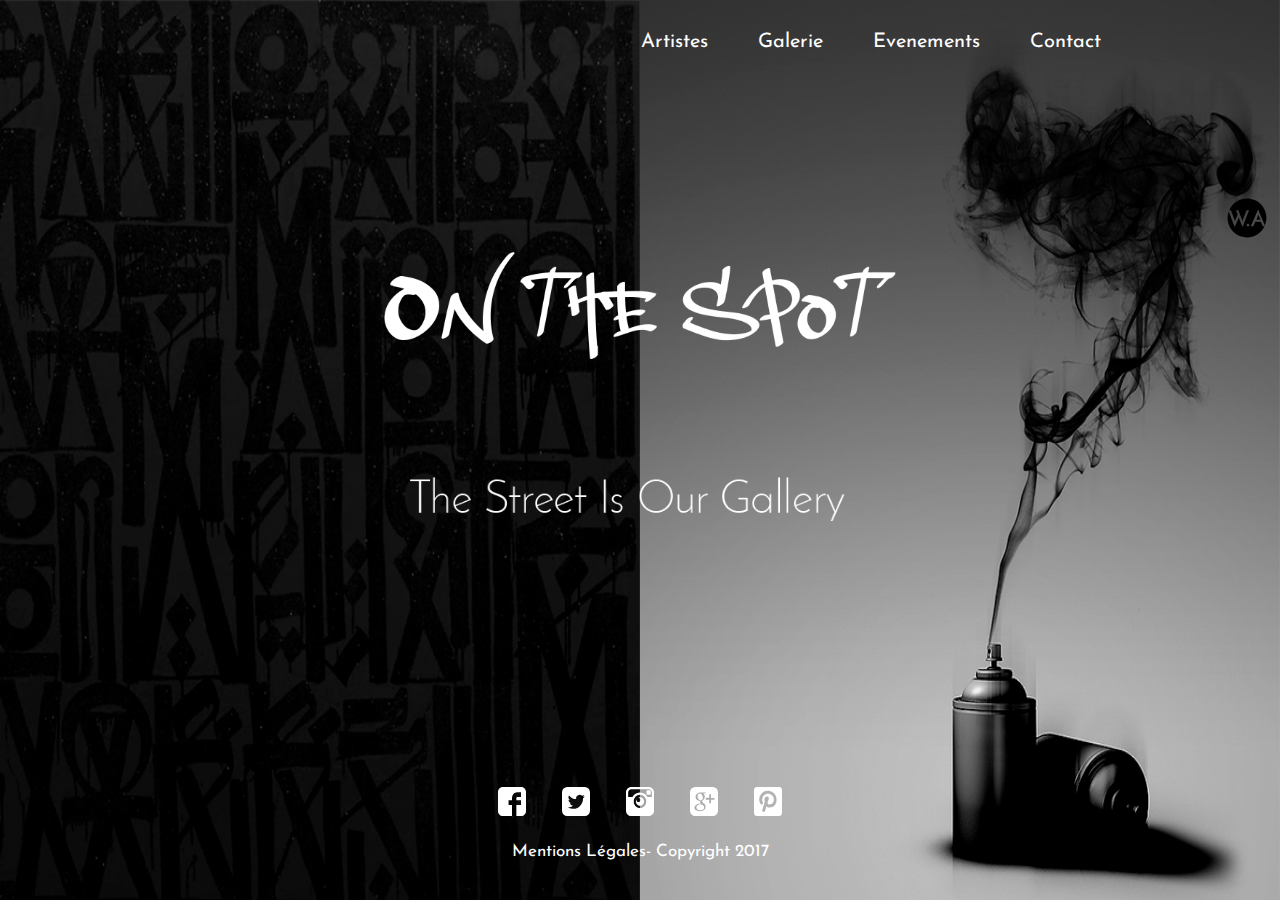
<file: accueil.html>
<!DOCTYPE html>
<html lang="fr">
<head>
	<meta charset="UTF-8">
	<meta http-equiv="X-UA-Compatible" content="IE=Edge">
	<meta name="viewport" content="width=device-width,initial-scale=1"/>
	<title>On The Spot</title>
	<link rel="icon" type="image/png" sizes="96x96" href="img-layout/ots.png">
	<link rel="stylesheet" href="styles/css/screen.css">
	<link href="https://fonts.googleapis.com/css?family=Josefin+Sans:300,400,600" rel="stylesheet">
</head>
<body>
	<div class="accueil">
		<nav class="home-nav">
			<ul class="home-ul-nav">
				<li class="li-home"><a href="artistes.html">Artistes</a></li>
				<li class="li-home"><a href="galerie.html">Galerie</a></li>
				<li class="li-home"><a href="evenements.html">Evenements</a></li>
				<li class="li-home"><a href="contact.html">Contact</a></li>
			</ul>
		</nav>
		
		<a href="../home.html" class="back-home-a">
			<img class="logo-link" src="img-layout/logo-link.svg" alt="logo link">
		</a>

		<div class="bg clearfix">
			<img class="bg-right" src="img-layout/bg-right.jpg" alt="background">
			<img class="bg-left" src="img-layout/bg-left.jpg" alt="background">
			<a href="index.html">
				<h1>
					<img class="logo" src="img-layout/onthespot.png" alt="logo">
				</h1>
			</a>
			<h2>
				<img src="img-layout/streetgallery.png" alt="slogan">
			</h2>
		</div>
		<footer class="footer-home">
			<ul class="social">
				<li><a href=""><img src="img-layout/fb-white.svg" alt="social"></a></li>
				<li><a href=""><img src="img-layout/twitter-white.svg" alt="social"></a></li>
				<li><a href=""><img src="img-layout/insta-white.svg" alt="social"></a></li>
				<li><a href=""><img src="img-layout/gplus-white.svg" alt="social"></a></li>
				<li><a href=""><img src="img-layout/pinterest-white.svg" alt="social"></a></li>
			</ul>
			<p>Mentions Légales- Copyright 2017</p>
		</footer>
	</div>
	<script>
		var logoLink = document.querySelector('.logo-link');

		logoLink.style.width = '40px';
		console.log('yup');
		window.setTimeout("logoMin()", 2000);

		function logoMin() {
			logoLink.style.width = '';	
		}
	</script>
</body>
</html>
</file>
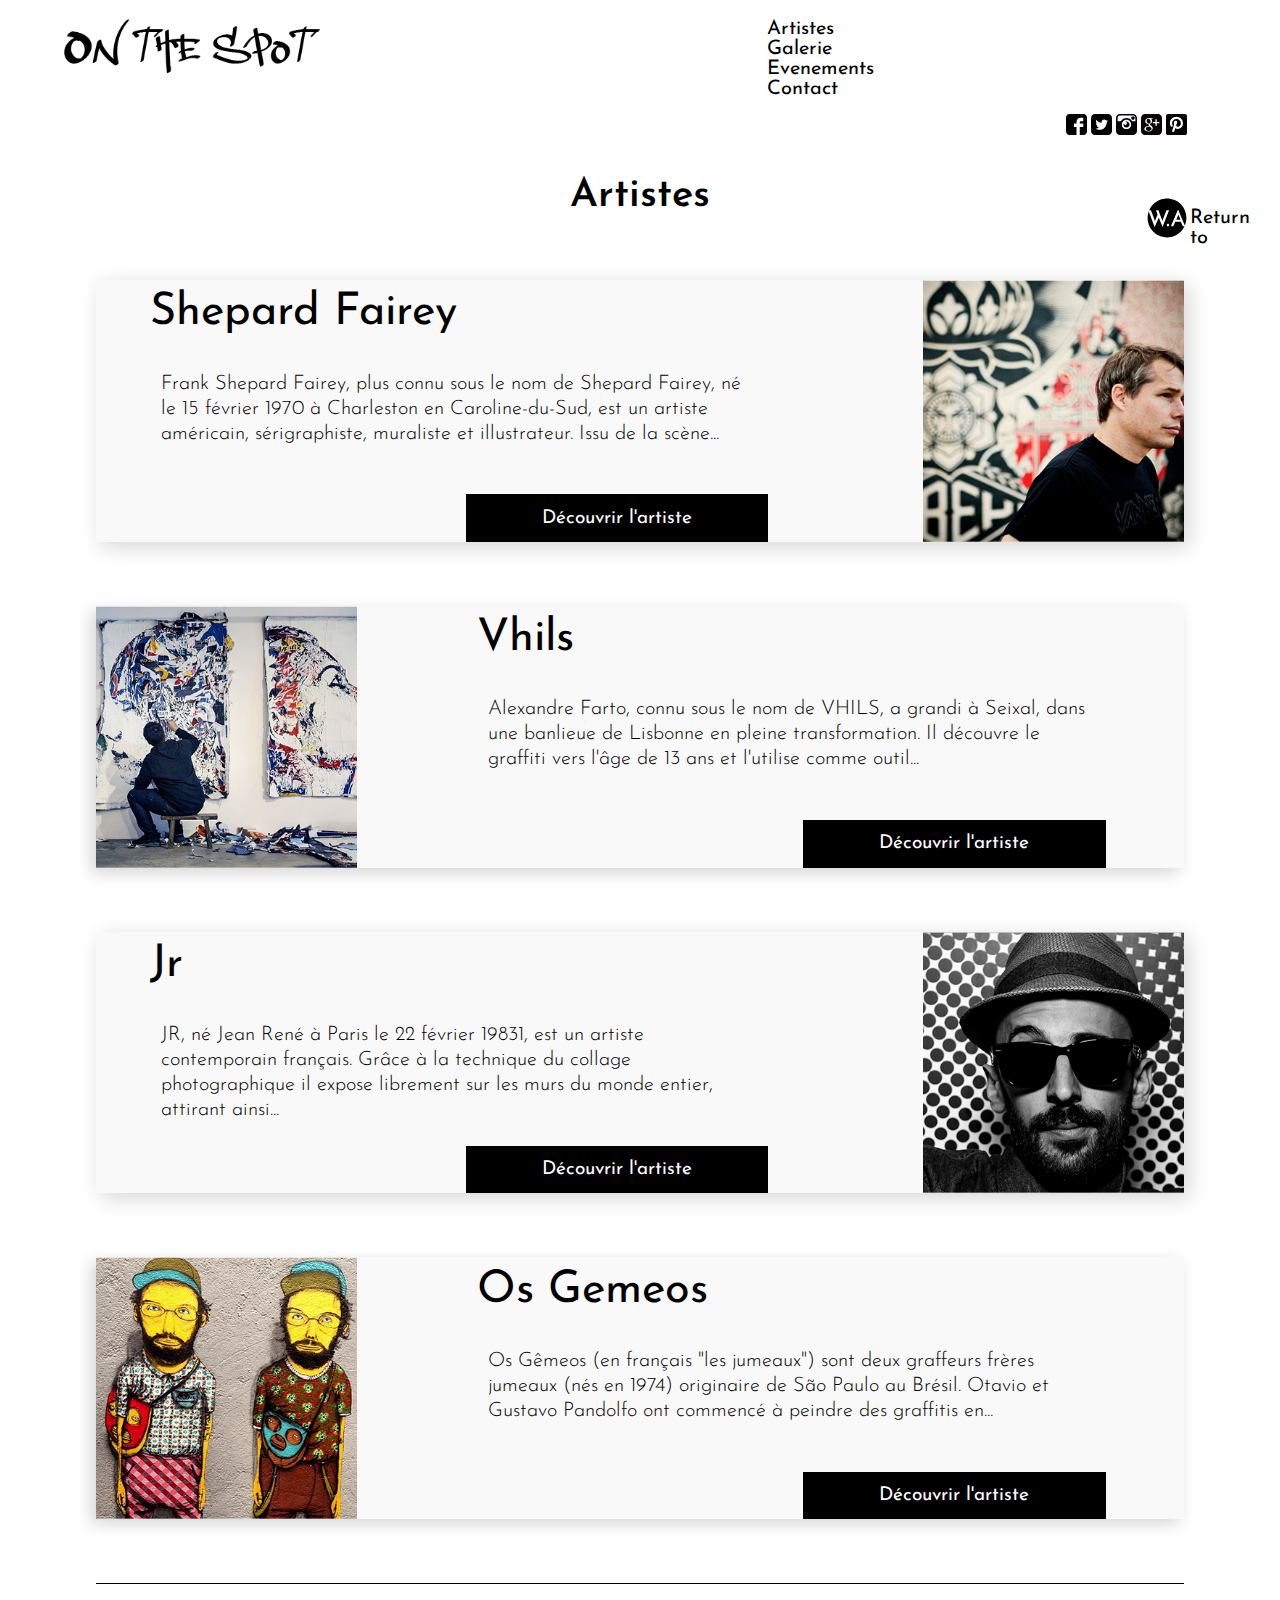
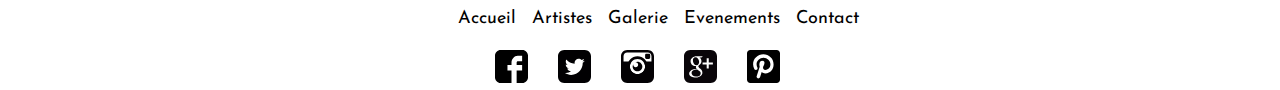
<file: artistes.html>
<!DOCTYPE html>
<html lang="fr">
<head>
	<meta charset="UTF-8">
	<meta http-equiv="X-UA-Compatible" content="IE=Edge">
	<meta name="viewport" content="width=device-width,initial-scale=1"/>
	<title>On The Spot</title>
	<link rel="icon" type="image/png" sizes="96x96" href="img-layout/ots.png">
	<link rel="stylesheet" href="styles/css/screen.css">
	<link href="https://fonts.googleapis.com/css?family=Josefin+Sans:300,400,600" rel="stylesheet">
</head>
<body>
	<header class="clearfix">
		<h1><a href="accueil.html"><img class="logo" src="img-layout/logo.png" alt="logo"></a></h1>

		<nav class="clearfix">
			<ul class="ul-nav">
				<li><a href="artistes.html"><strong>Artistes</strong></a></li>
				<li><a href="galerie.html">Galerie</a></li>
				<li><a href="evenements.html">Evenements</a></li>
				<li><a href="contact.html">Contact</a></li>
			</ul>
			<ul class="ul-social">
				<li><a href=""><img src="img-layout/fb.svg" alt="social"></a></li>
				<li><a href=""><img src="img-layout/twitter.svg" alt="social"></a></li>
				<li><a href=""><img src="img-layout/insta.svg" alt="social"></a></li>
				<li><a href=""><img src="img-layout/gplus.svg" alt="social"></a></li>
				<li><a href=""><img src="img-layout/pinterest.svg" alt="social"></a></li>	
			</ul>
		</nav>
	</header>
	
	<a href="../home.html" class="back-home-a">
		<span class="back-home"><p class="back-home-p">Return to</p></span>
		<img class="logo-link" src="img-layout/logo-link.svg" alt="logo link">
	</a>
	
	<section class="liste">
		<h2>Artistes</h2>

		<article class="clearfix">
			<a href="oeuvres.html">
				<span>Découvrir l'artiste</span>	
				<h3>Shepard Fairey</h3>
				<p>Frank Shepard Fairey, plus connu sous le nom de Shepard Fairey, né le 15 février
					1970 à Charleston en Caroline-du-Sud, est un artiste américain, sérigraphiste,
					muraliste et illustrateur. Issu de la scène...
				</p>
				<figure>
					<img src="img-content/shepard-portrait.jpg" alt="shepard fairey">
				</figure>
			</a>
		</article>
		
		<article class="clearfix">
			<a href="oeuvres.html">
				<span>Découvrir l'artiste</span>
				<h3>Vhils</h3>
				<p>Alexandre Farto, connu sous le nom de VHILS, a grandi à Seixal, dans une
					banlieue de Lisbonne en pleine transformation. Il découvre le graffiti vers l'âge
					de 13 ans et l'utilise comme outil...
				</p>
				<figure>
					<img src="img-content/vhils-portrait.jpg" alt="vhils">
				</figure>
			</a>
		</article>

		<article class="clearfix">
			<a href="oeuvres.html">
				<span>Découvrir l'artiste</span>
				<h3>Jr</h3>
				<p>JR, né Jean René à Paris le 22 février 19831, est un artiste contemporain français.
					Grâce à la technique du collage photographique il expose librement sur les
					murs du monde entier, attirant ainsi...
				</p>
				<figure>
					<img src="img-content/jr-portrait.jpg" alt="jr">
				</figure>
			</a>
		</article>

		<article class="clearfix">
			<a href="oeuvres.html">
				<span>Découvrir l'artiste</span>
				<h3>Os Gemeos</h3>
				<p>Os Gêmeos (en français "les jumeaux") sont deux graffeurs frères jumeaux
					(nés en 1974) originaire de São Paulo au Brésil. Otavio et Gustavo Pandolfo ont
					commencé à peindre des graffitis en...
				</p>
				<figure>
					<img src="img-content/os-gemeos-portrait.jpg" alt="os gemeos">
				</figure>
			</a>
		</article>
	</section>
	<footer>
		<ul class="ul-footer">
			<li><a href="accueil.html">Accueil</a></li>
			<li><a href="artistes.html">Artistes</a></li>
			<li><a href="galerie.html">Galerie</a></li>
			<li><a href="evenements.html">Evenements</a></li>
			<li><a href="contact.html">Contact</a></li>
		</ul>
		<ul class="social">
			<li><a href=""><img src="img-layout/fb.svg" alt="social"></a></li>
			<li><a href=""><img src="img-layout/twitter.svg" alt="social"></a></li>
			<li><a href=""><img src="img-layout/insta.svg" alt="social"></a></li>
			<li><a href=""><img src="img-layout/gplus.svg" alt="social"></a></li>
			<li><a href=""><img src="img-layout/pinterest.svg" alt="social"></a></li>
		</ul>
		<p>Mentions Légales- Copyright 2017</p>
	</footer>
	<script>
		var logoLink = document.querySelector('.logo-link');
		var backHome = document.querySelector('.back-home');

		logoLink.style.width = '40px';
		console.log('yup');
		window.setTimeout("logoMin()", 3500);
		window.setTimeout("spanner()", 2500);

		function spanner() {
			backHome.style.width = "0";
		}	

		function logoMin() {
			logoLink.style.width = '';	
		}
	</script>
</body>
</html>
</file>
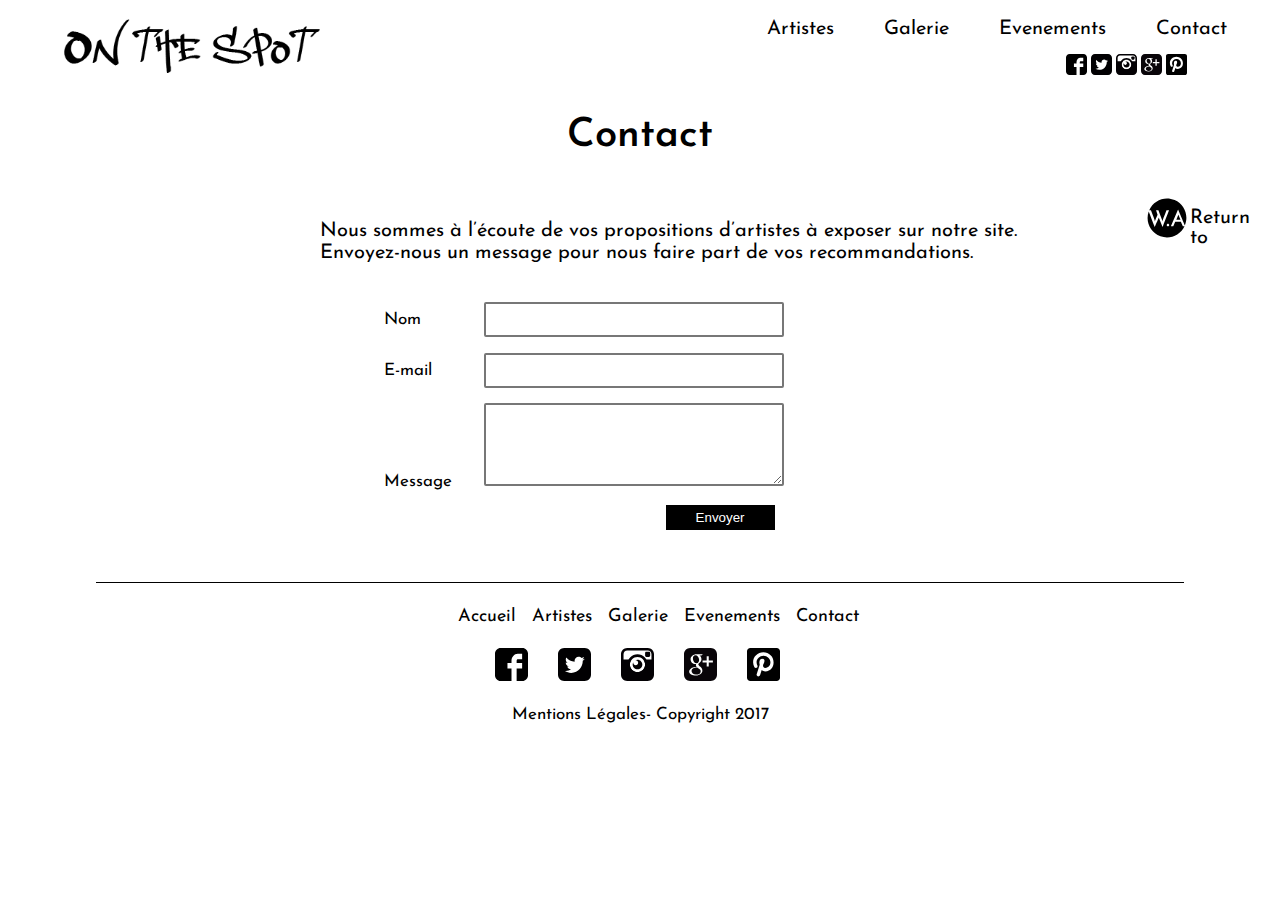
<file: contact.html>
<!DOCTYPE html>
<html lang="fr">
<head>
	<meta charset="UTF-8">
	<meta http-equiv="X-UA-Compatible" content="IE=Edge">
	<meta name="viewport" content="width=device-width,initial-scale=1"/>
	<title>On The Spot</title>
	<link rel="icon" type="image/png" sizes="96x96" href="img-layout/ots.png">
	<link rel="stylesheet" href="styles/css/screen.css">
	<link href="https://fonts.googleapis.com/css?family=Josefin+Sans:300,400,600" rel="stylesheet">
</head>
<body>
	<header class="clearfix">
		<h1><a href="accueil.html"><img class="logo" src="img-layout/logo.png" alt="logo"></a></h1>

		<nav class="clearfix">
			<ul class="ul-nav">
				<li><a href="artistes.html">Artistes</a></li>
				<li><a href="galerie.html">Galerie</a></li>
				<li><a href="evenements.html">Evenements</a></li>
				<li><a href="contact.html">Contact</a></li>
			</ul>
			<ul class="ul-social">
				<li><a href=""><img src="img-layout/fb.svg" alt="social"></a></li>
				<li><a href=""><img src="img-layout/twitter.svg" alt="social"></a></li>
				<li><a href=""><img src="img-layout/insta.svg" alt="social"></a></li>
				<li><a href=""><img src="img-layout/gplus.svg" alt="social"></a></li>
				<li><a href=""><img src="img-layout/pinterest.svg" alt="social"></a></li>	
			</ul>
		</nav>
	</header>
	
	<a href="../home.html" class="back-home-a">
		<span class="back-home"><p class="back-home-p">Return to</p></span>
		<img class="logo-link" src="img-layout/logo-link.svg" alt="logo link">
	</a>	
	
	<section class="contact">
		<h2>Contact</h2>
		<p>Nous sommes à l’écoute de vos propositions d’artistes à exposer sur notre site.<br>
			Envoyez-nous un message pour nous faire part de vos recommandations.
		</p>
		<form action="form.php" method="post">
			<label for="name">Nom</label><input type="text" name="name" id="name" required=""><br>
			<label for="email">E-mail</label><input type="email" name="email" id="email" required=""><br>
			<label class="message" for="message">Message</label><textarea name="message" id="message" cols="30" rows="5"></textarea><br>
			<input type="submit" value="Envoyer" id="submit">
		</form>	
	</section>

	<footer>
		<ul class="ul-footer">
			<li><a href="accueil.html">Accueil</a></li>
			<li><a href="artistes.html">Artistes</a></li>
			<li><a href="galerie.html">Galerie</a></li>
			<li><a href="evenements.html">Evenements</a></li>
			<li><a href="contact.html">Contact</a></li>
		</ul>
		<ul class="social">
			<li><a href=""><img src="img-layout/fb.svg" alt="social"></a></li>
			<li><a href=""><img src="img-layout/twitter.svg" alt="social"></a></li>
			<li><a href=""><img src="img-layout/insta.svg" alt="social"></a></li>
			<li><a href=""><img src="img-layout/gplus.svg" alt="social"></a></li>
			<li><a href=""><img src="img-layout/pinterest.svg" alt="social"></a></li>
		</ul>
		<p>Mentions Légales- Copyright 2017</p>
	</footer>
	<script>
		var logoLink = document.querySelector('.logo-link');
		var backHome = document.querySelector('.back-home');

		logoLink.style.width = '40px';
		console.log('yup');
		window.setTimeout("logoMin()", 3000);
		window.setTimeout("spanner()", 2000);

		function spanner() {
			backHome.style.width = "0";
		}	

		function logoMin() {
			logoLink.style.width = '';	
		}
	</script>
</body>
</html>
</file>
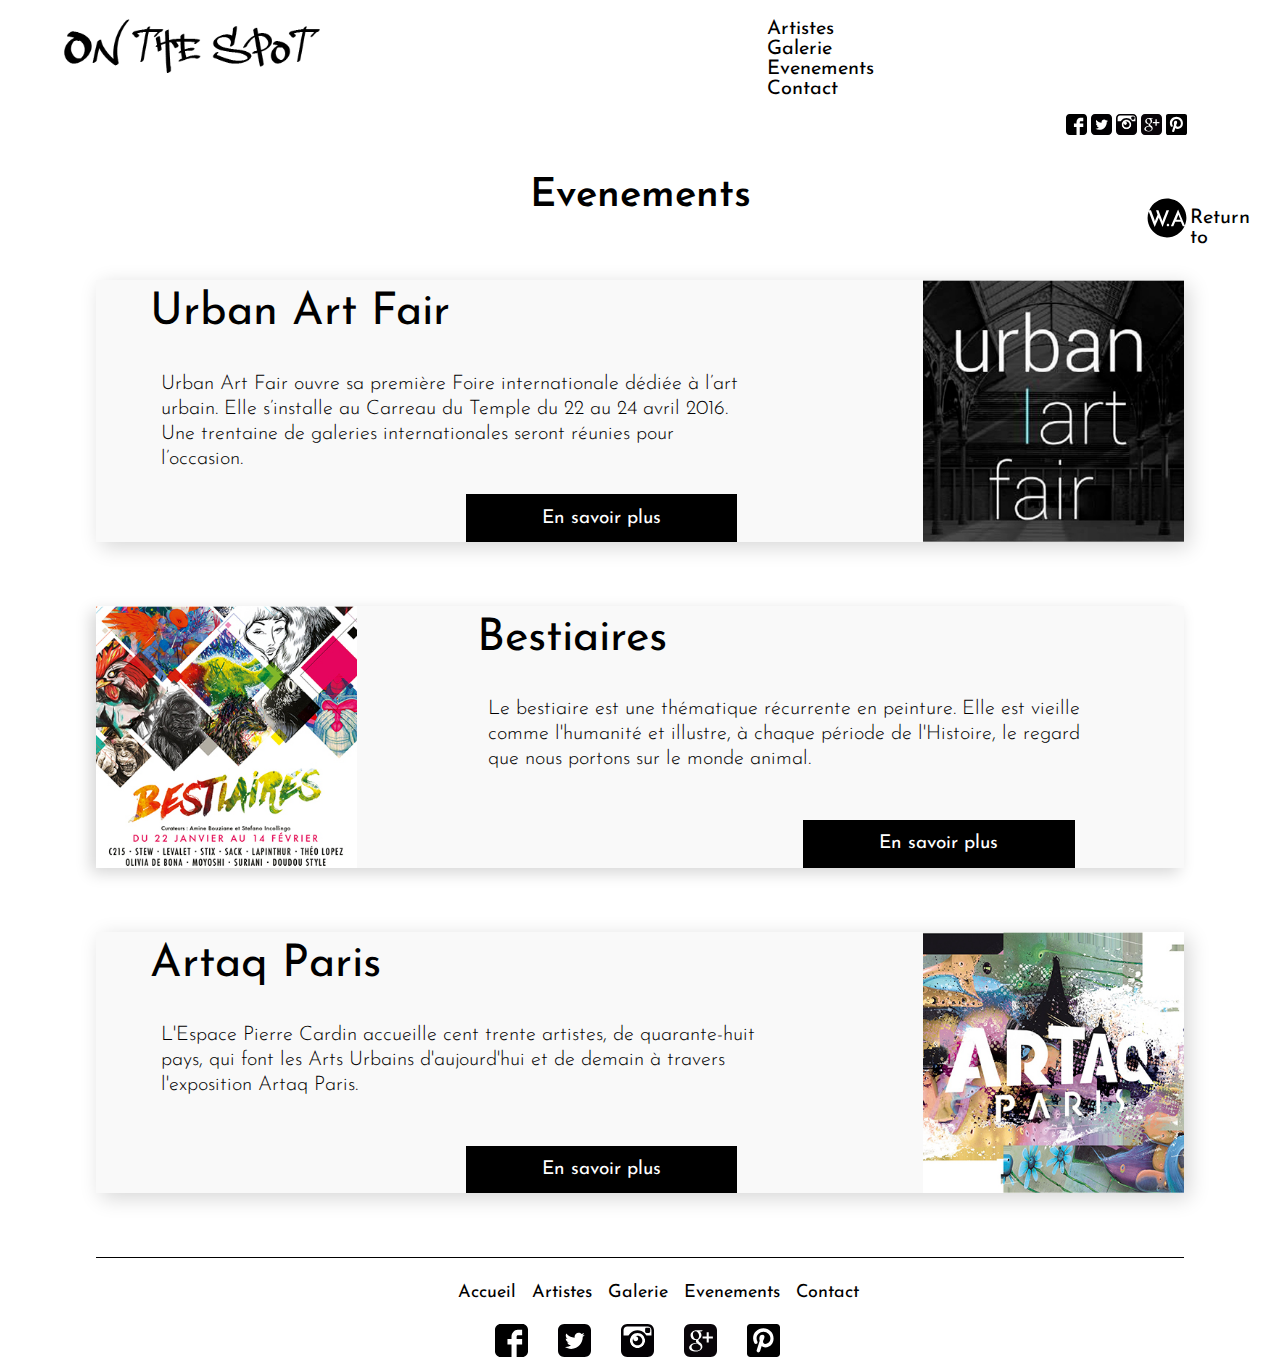
<file: evenements.html>
<!DOCTYPE html>
<html lang="fr">
<head>
	<meta charset="UTF-8">
	<meta http-equiv="X-UA-Compatible" content="IE=Edge">
	<meta name="viewport" content="width=device-width,initial-scale=1"/>
	<title>On the spot</title>
	<link rel="icon" type="image/png" sizes="96x96" href="img-layout/ots.png">
	<link rel="stylesheet" href="styles/css/screen.css">
	<link href="https://fonts.googleapis.com/css?family=Josefin+Sans:300,400,600" rel="stylesheet">
</head>
<body>
	<header class="clearfix">
		<h1><a href="accueil.html"><img class="logo" src="img-layout/logo.png" alt="logo"></a></h1>

		<nav class="clearfix">
			<ul class="ul-nav">
				<li><a href="artistes.html">Artistes</a></li>
				<li><a href="galerie.html">Galerie</a></li>
				<li><a href="evenements.html">Evenements</a></li>
				<li><a href="contact.html">Contact</a></li>
			</ul>
			<ul class="ul-social">
				<li><a href=""><img src="img-layout/fb.svg" alt="social"></a></li>
				<li><a href=""><img src="img-layout/twitter.svg" alt="social"></a></li>
				<li><a href=""><img src="img-layout/insta.svg" alt="social"></a></li>
				<li><a href=""><img src="img-layout/gplus.svg" alt="social"></a></li>
				<li><a href=""><img src="img-layout/pinterest.svg" alt="social"></a></li>	
			</ul>
		</nav>
	</header>
	<a href="../home.html" class="back-home-a">
		<span class="back-home"><p class="back-home-p">Return to</p></span>
		<img class="logo-link" src="img-layout/logo-link.svg" alt="logo link">
	</a>	

	<section class="liste">
		<h2>Evenements</h2>
		
		<article class="clearfix">
			<a href="evenements.html">
				<span>En savoir plus</span>
				<h3>Urban Art Fair</h3>
				<p>Urban Art Fair ouvre sa première Foire internationale dédiée à l’art urbain.
					Elle s’installe au Carreau du Temple du 22 au 24 avril 2016. Une trentaine
					de galeries internationales seront réunies pour l’occasion.
				</p>
				<figure>
					<img src="img-content/urbanart.jpg" alt="urban art fair">
				</figure>
			</a>
		</article>

		<article class="clearfix">
			<a href="evenements.html">
				<span>En savoir plus</span>
				<h3>Bestiaires</h3>
				<p>Le bestiaire est une thématique récurrente en peinture. Elle est vieille comme
					l'humanité et illustre, à chaque période de l'Histoire, le regard que nous
					portons	sur le monde animal.
				</p>
				<figure>
					<img src="img-content/bestiaires.jpg" alt="bestiaires">
				</figure>
			</a>
		</article>

		<article class="clearfix">
			<a href="evenements.html">
				<span>En savoir plus</span>
				<h3>Artaq Paris</h3>
				<p>L'Espace Pierre Cardin accueille cent trente artistes, de quarante-huit pays,
					qui font les Arts Urbains d'aujourd'hui et de demain à travers l'exposition
					Artaq Paris.
				</p>
				<figure>
					<img src="img-content/artaq.jpg" alt="urban art">
				</figure>
			</a>
		</article>
	</section>

	<footer>
		<ul class="ul-footer">
			<li><a href="accueil.html">Accueil</a></li>
			<li><a href="artistes.html">Artistes</a></li>
			<li><a href="galerie.html">Galerie</a></li>
			<li><a href="evenements.html">Evenements</a></li>
			<li><a href="contact.html">Contact</a></li>
		</ul>
		<ul class="social">
			<li><a href=""><img src="img-layout/fb.svg" alt="social"></a></li>
			<li><a href=""><img src="img-layout/twitter.svg" alt="social"></a></li>
			<li><a href=""><img src="img-layout/insta.svg" alt="social"></a></li>
			<li><a href=""><img src="img-layout/gplus.svg" alt="social"></a></li>
			<li><a href=""><img src="img-layout/pinterest.svg" alt="social"></a></li>
		</ul>
		<p>Mentions Légales- Copyright 2017</p>
	</footer>
	<script>
		var logoLink = document.querySelector('.logo-link');
		var backHome = document.querySelector('.back-home');

		logoLink.style.width = '40px';
		console.log('yup');
		window.setTimeout("logoMin()", 3000);
		window.setTimeout("spanner()", 2000);

		function spanner() {
			backHome.style.width = "0";
		}	

		function logoMin() {
			logoLink.style.width = '';	
		}
	</script>
</body>
</html>
</file>
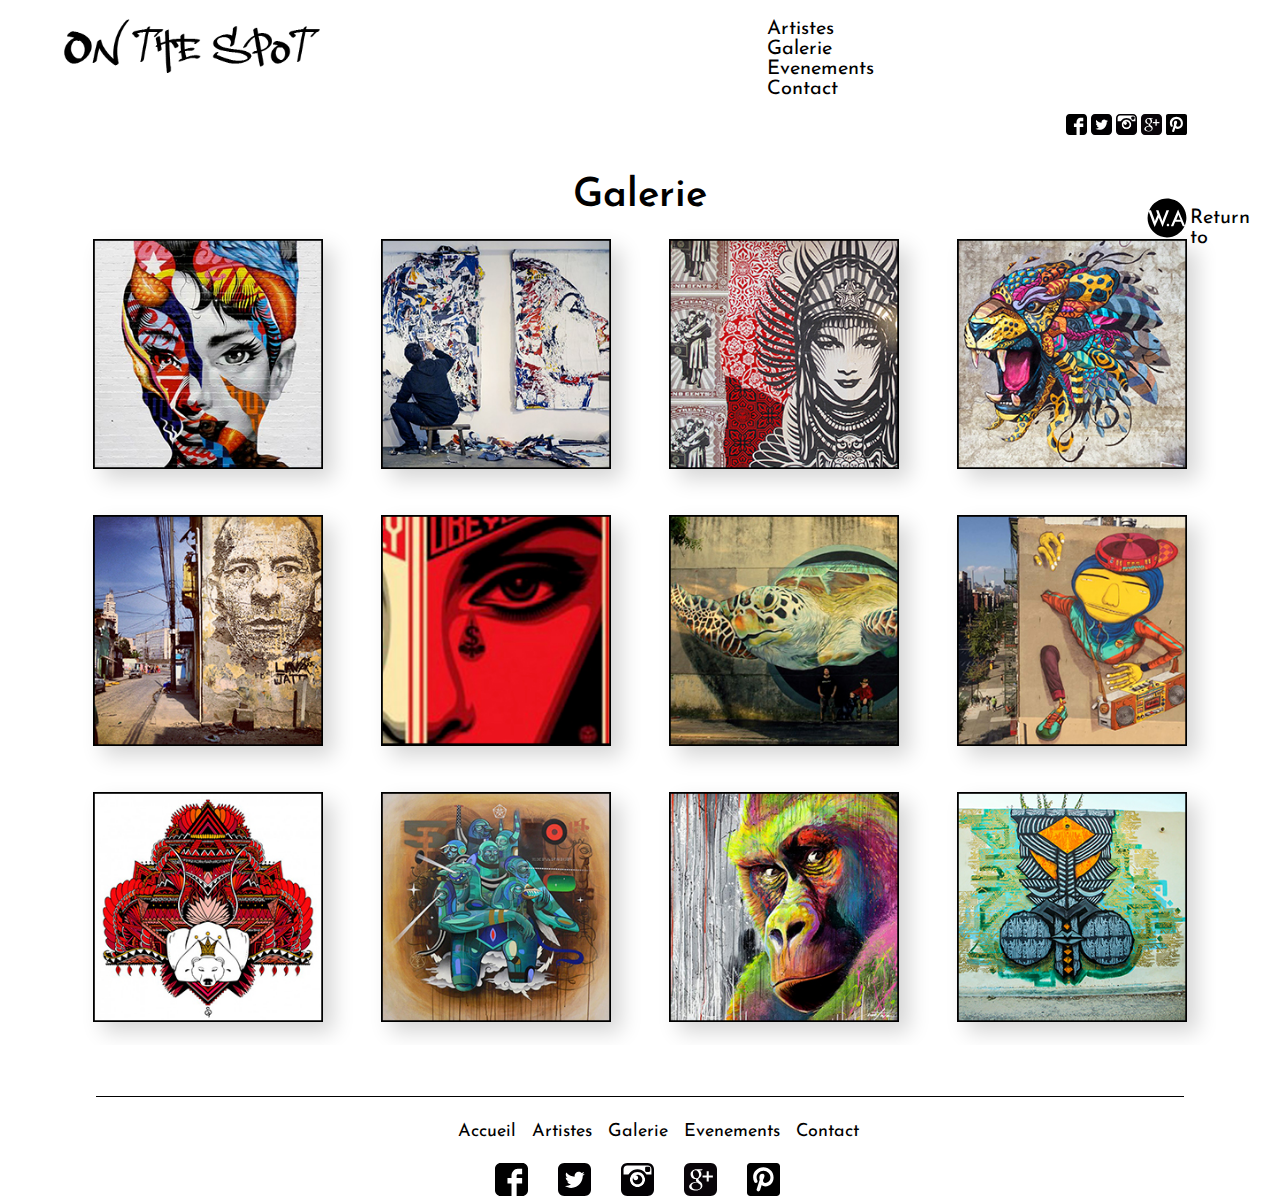
<file: galerie.html>
<!DOCTYPE html>
<html lang="fr">
<head>
	<meta charset="UTF-8">
	<meta http-equiv="X-UA-Compatible" content="IE=Edge">
	<meta name="viewport" content="width=device-width,initial-scale=1"/>
	<title>On The Spot</title>
	<link rel="icon" type="image/png" sizes="96x96" href="img-layout/ots.png">
	<link rel="stylesheet" href="styles/css/screen.css">
	<link href="https://fonts.googleapis.com/css?family=Josefin+Sans:300,400,600" rel="stylesheet">
</head>
<body>
	<header class="clearfix">
		<h1><a href="accueil.html"><img class="logo" src="img-layout/logo.png" alt="logo"></a></h1>

		<nav class="clearfix">
			<ul class="ul-nav">
				<li><a href="artistes.html"><strong>Artistes</strong></a></li>
				<li><a href="galerie.html">Galerie</a></li>
				<li><a href="evenements.html">Evenements</a></li>
				<li><a href="contact.html">Contact</a></li>
			</ul>
			<ul class="ul-social">
				<li><a href=""><img src="img-layout/fb.svg" alt="social"></a></li>
				<li><a href=""><img src="img-layout/twitter.svg" alt="social"></a></li>
				<li><a href=""><img src="img-layout/insta.svg" alt="social"></a></li>
				<li><a href=""><img src="img-layout/gplus.svg" alt="social"></a></li>
				<li><a href=""><img src="img-layout/pinterest.svg" alt="social"></a></li>	
			</ul>
		</nav>
	</header>
	
	<a href="../home.html" class="back-home-a">
		<span class="back-home"><p class="back-home-p">Return to</p></span>
		<img class="logo-link" src="img-layout/logo-link.svg" alt="logo link">
	</a>	
	
	<section class="galerie">
		<h2>Galerie</h2>
		<div class="content clearfix">
			<a href="oeuvres.html">
				<figure>
					<img src="img-content/pic1.jpg" alt="photo">
				</figure>

				<figure>
					<img src="img-content/pic2.jpg" alt="photo">
				</figure>

				<figure>
					<img src="img-content/pic3.jpg" alt="photo">
				</figure>

				<figure>
					<img src="img-content/pic4.jpg" alt="photo">
				</figure>

				<figure>
					<img src="img-content/pic5.jpg" alt="photo">
				</figure>

				<figure>
					<img src="img-content/pic6.jpg" alt="photo">
				</figure>

				<figure>
					<img src="img-content/pic7.jpg" alt="photo">
				</figure>

				<figure>
					<img src="img-content/pic8.jpg" alt="photo">
				</figure>

				<figure>
					<img src="img-content/pic9.jpg" alt="photo">
				</figure>

				<figure>
					<img src="img-content/pic10.jpg" alt="photo">
				</figure>

				<figure>
					<img src="img-content/pic11.jpg" alt="photo">
				</figure>

				<figure>
					<img src="img-content/pic12.jpg" alt="photo">
				</figure>
			</a>
		</div>
	</section>
	<footer>
		<ul class="ul-footer">
			<li><a href="accueil.html">Accueil</a></li>
			<li><a href="artistes.html">Artistes</a></li>
			<li><a href="galerie.html">Galerie</a></li>
			<li><a href="evenements.html">Evenements</a></li>
			<li><a href="contact.html">Contact</a></li>
		</ul>
		<ul class="social">
			<li><a href=""><img src="img-layout/fb.svg" alt="social"></a></li>
			<li><a href=""><img src="img-layout/twitter.svg" alt="social"></a></li>
			<li><a href=""><img src="img-layout/insta.svg" alt="social"></a></li>
			<li><a href=""><img src="img-layout/gplus.svg" alt="social"></a></li>
			<li><a href=""><img src="img-layout/pinterest.svg" alt="social"></a></li>
		</ul>
		<p>Mentions Légales- Copyright 2017</p>
	</footer>
	<script>
		var logoLink = document.querySelector('.logo-link');
		var backHome = document.querySelector('.back-home');

		logoLink.style.width = '40px';
		console.log('yup');
		window.setTimeout("logoMin()", 3000);
		window.setTimeout("spanner()", 2000);

		function spanner() {
			backHome.style.width = "0";
		}	

		function logoMin() {
			logoLink.style.width = '';	
		}
	</script>
</body>
</html>
</file>
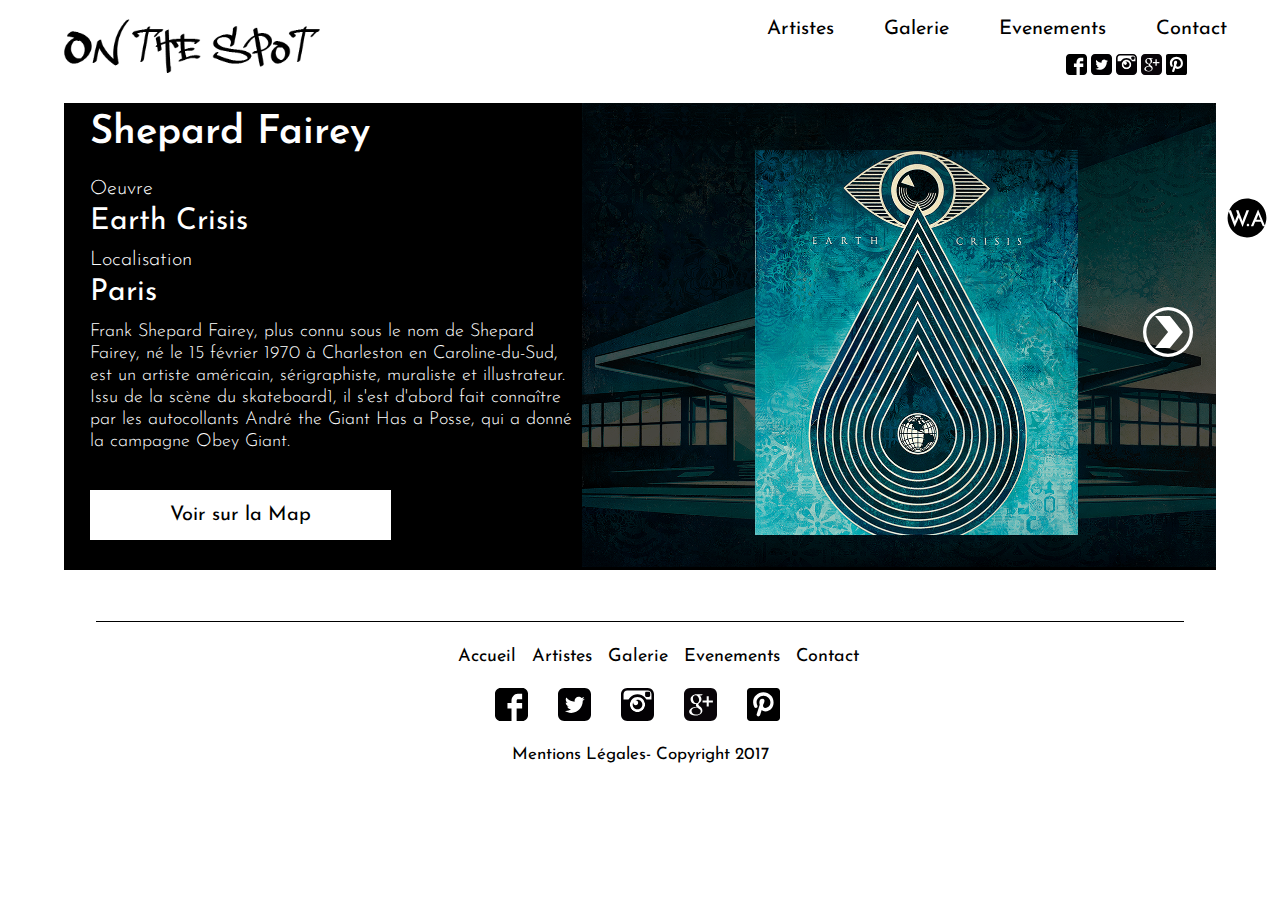
<file: oeuvres.html>
<!DOCTYPE html>
<html lang="fr">
<head>
	<meta charset="UTF-8">
	<meta http-equiv="X-UA-Compatible" content="IE=Edge">
	<meta name="viewport" content="width=device-width,initial-scale=1"/>
	<title>On The Spot</title>
	<link rel="icon" type="image/png" sizes="96x96" href="img-layout/ots.png">
	<link rel="stylesheet" href="styles/css/screen.css">
	<link href="https://fonts.googleapis.com/css?family=Josefin+Sans:300,400,600" rel="stylesheet">
</head>
<body>
	<header class="oeuvres-header clearfix">
		<h1><a href="accueil.html"><img class="logo" src="img-layout/logo.png" alt="logo"></a></h1>

		<nav class="clearfix">
			<ul class="ul-nav">
				<li><a href="artistes.html"><strong>Artistes</strong></a></li>
				<li><a href="galerie.html">Galerie</a></li>
				<li><a href="evenements.html">Evenements</a></li>
				<li><a href="contact.html">Contact</a></li>
			</ul>
			<ul class="ul-social">
				<li><a href=""><img src="img-layout/fb.svg" alt="social"></a></li>
				<li><a href=""><img src="img-layout/twitter.svg" alt="social"></a></li>
				<li><a href=""><img src="img-layout/insta.svg" alt="social"></a></li>
				<li><a href=""><img src="img-layout/gplus.svg" alt="social"></a></li>
				<li><a href=""><img src="img-layout/pinterest.svg" alt="social"></a></li>	
			</ul>
		</nav>
	</header>
	
	<a href="../home.html" class="back-home-a">
		<img class="logo-link" src="img-layout/logo-link.svg" alt="logo link">
	</a>

	<section class="oeuvres">
		<figure class="bg-fig">
			<img class="bg-artiste" src="img-content/bg-obey.jpg" alt="">
		</figure>
		<div class="details">
			<h2>Shepard Fairey</h2>
			<h4>Oeuvre</h4>
			<h3>Earth Crisis</h3>
			<h4>Localisation</h4>
			<h3>Paris</h3>
			<p>Frank Shepard Fairey, plus connu sous le nom de Shepard Fairey, né le 15 février 1970 à Charleston en Caroline-du-Sud, est un artiste américain, sérigraphiste, muraliste et illustrateur. Issu de la scène du skateboard1, il s'est d'abord fait connaître par les autocollants André the Giant Has a Posse, qui a donné la campagne Obey Giant.
			</p>
			<a href="map.html"><span class="map">Voir sur la Map</span></a>
			<span class="prev"><img src="img-layout/gauche.svg" alt="precedent"></span>
		</div>
		<div class="div-carousel">
			<ul class="carousel clearfix">
				<li class="active"><img src="img-content/obey1.png" alt="earth crisis"></li>
				<li class="dis"><img src="img-content/obey2.png" alt="earth crisis"></li>
				<li class="dis"><img src="img-content/obey3.jpg" alt="earth crisis"></li>
				<li class="dis"><img src="img-content/obey4.png" alt="earth crisis"></li>
				<li class="dis"><img src="img-content/obey5.jpg" alt="earth crisis"></li>
				<li class="dis"><img src="img-content/obey6.png" alt="earth crisis"></li>
				<li class="dis"><img src="img-content/obey7.jpg" alt="earth crisis"></li>
			</ul>
		</div>
		<span class="next"><img src="img-layout/droite.svg" alt="suivant"></span>
		<a class="retour hidden" href="artistes.html">Retour à la liste</a>
	</section>

	<footer>
		<ul class="ul-footer">
			<li><a href="accueil.html">Accueil</a></li>
			<li><a href="artistes.html">Artistes</a></li>
			<li><a href="galerie.html">Galerie</a></li>
			<li><a href="evenements.html">Evenements</a></li>
			<li><a href="contact.html">Contact</a></li>
		</ul>
		<ul class="social">
			<li><a href=""><img src="img-layout/fb.svg" alt="social"></a></li>
			<li><a href=""><img src="img-layout/twitter.svg" alt="social"></a></li>
			<li><a href=""><img src="img-layout/insta.svg" alt="social"></a></li>
			<li><a href=""><img src="img-layout/gplus.svg" alt="social"></a></li>
			<li><a href=""><img src="img-layout/pinterest.svg" alt="social"></a></li>
		</ul>
		<p>Mentions Légales- Copyright 2017</p>
	</footer>
	<script src="js/app.js" type="text/javascript"></script>
</body>
</html>
</file>
<file: styles/css/screen.css>
html,body,div,span,applet,object,iframe,h1,h2,h3,h4,h5,h6,p,blockquote,pre,a,abbr,acronym,address,big,cite,code,del,dfn,em,img,ins,kbd,q,s,samp,small,strike,strong,sub,sup,tt,var,b,u,i,center,dl,dt,dd,ol,ul,li,fieldset,form,label,legend,table,caption,tbody,tfoot,thead,tr,th,td,article,aside,canvas,details,embed,figure,figcaption,footer,header,hgroup,menu,nav,output,ruby,section,summary,time,mark,audio,video{margin:0;padding:0;border:0;font-size:100%;font:inherit;vertical-align:baseline}article,aside,details,figcaption,figure,footer,header,hgroup,menu,nav,section{display:block}body{line-height:1}ol,ul{list-style:none}blockquote,q{quotes:none}blockquote:before,blockquote:after,q:before,q:after{content:'';content:none}table{border-collapse:collapse;border-spacing:0}*,*:before,*:after{box-sizing:border-box}.clearfix:before,.clearfix:after{content:" ";display:table}.clearfix:after{clear:both}.clearfix{overflow:hidden}body{font-family:'Josefin Sans', sans-serif}html{font-size:62.5%}header{width:100%}header h1{width:20%;float:left;margin:1.5% 0 0 5%}header h1 .logo{width:100%}@media screen and (max-width: 740px){header h1{width:35%;float:none;margin:2% auto}}@media screen and (max-width: 480px){header h1{width:55%;float:none;margin:2% auto}}nav{float:right;width:500px;margin:1.5% 3% 0 0}nav .ul-nav{text-align:right}nav .ul-nav li{display:table-cell;list-style:none;padding:0 25px;font-size:2rem}nav .ul-nav li a{text-decoration:none;color:#000}@media screen and (max-width: 480px){nav .ul-nav li{display:initial;padding:0 7px;font-size:1.95rem}}@media screen and (max-width: 480px){nav .ul-nav{text-align:center}}nav .ul-social{width:25%;margin:3% 0 0 64%}nav .ul-social li{width:20%;display:table-cell}nav .ul-social li a{text-decoration:none;display:block;text-align:right}nav .ul-social li a img{width:80%}nav .ul-social li a img:last-child{width:81.4%}@media screen and (max-width: 740px){nav .ul-social{width:22%;margin:3% 0 0 68%}}@media screen and (max-width: 480px){nav .ul-social{display:none}}@media screen and (max-width: 740px){nav{float:none;width:500px;margin:3% auto 3%}}@media screen and (max-width: 480px){nav{width:100%;float:none;margin:3% 0 3%;text-align:center}}.back-home-a{width:120px;display:block;position:absolute;right:1%;top:22%}.back-home-a img.logo-link{float:right;width:30px;transition:0.5s;z-index:9999}.back-home-a img.logo-link:hover{width:40px}.back-home-a .back-home{width:80px;margin-top:10px;padding-left:3px;overflow:hidden;transition:1s;float:right}.back-home-a .back-home .back-home-p{font-size:2rem;width:80px;text-decoration:none;color:#000}div.accueil{width:100%}div.accueil nav.home-nav{position:absolute;top:3.5%;right:12%;margin:0;width:initial;float:none}div.accueil nav.home-nav ul.home-ul-nav li{display:table-cell;list-style:none;padding:0 25px;font-size:2rem}div.accueil nav.home-nav ul.home-ul-nav li a{text-decoration:none;color:#fff}@media screen and (max-width: 480px){div.accueil nav.home-nav ul.home-ul-nav li{display:initial;text-align:center;padding:0 8px;font-size:1.9rem}}@media screen and (max-width: 480px){div.accueil nav.home-nav{text-align:center;width:100%;right:0}}div.accueil .bg{width:100%;height:100vh}div.accueil .bg .bg-left{width:50%;height:100vh;float:left}@media screen and (max-width: 960px){div.accueil .bg .bg-left{display:none}}div.accueil .bg .bg-right{width:50%;height:100vh;float:right}@media screen and (max-width: 960px){div.accueil .bg .bg-right{display:none}}div.accueil .bg h1{width:40%;position:absolute;top:28%;left:30%}div.accueil .bg h1 .logo{width:100%}@media screen and (max-width: 960px){div.accueil .bg h1{width:50%;left:28%}}@media screen and (max-width: 768px){div.accueil .bg h1{width:60%;left:22%}}@media screen and (max-width: 600px){div.accueil .bg h1{width:65%;top:30%}}@media screen and (max-width: 480px){div.accueil .bg h1{width:80%;top:31%;left:10%}}div.accueil .bg h2{width:34%;position:absolute;top:53%;left:32%}div.accueil .bg h2 img{width:100%}@media screen and (max-width: 960px){div.accueil .bg h2{width:35%;top:50%;left:33%}}@media screen and (max-width: 768px){div.accueil .bg h2{width:45%;left:27%}}@media screen and (max-width: 600px){div.accueil .bg h2{width:50%;left:26%}}@media screen and (max-width: 480px){div.accueil .bg h2{width:70%;left:14%}}@media screen and (max-width: 960px){div.accueil .bg{background:#000}}div.accueil footer.footer-home{position:absolute;bottom:9%;width:100%;margin:0;padding:0;border:none}div.accueil footer.footer-home .social{margin:0 auto 2%;width:25%}div.accueil footer.footer-home .social li{width:20%;float:left}div.accueil footer.footer-home .social li a{margin:0;text-decoration:none;display:block;text-align:center}div.accueil footer.footer-home .social li img{width:45%}@media screen and (max-width: 1160px){div.accueil footer.footer-home .social{margin:0 auto 3%;width:30%}}@media screen and (max-width: 960px){div.accueil footer.footer-home .social{width:35%}}@media screen and (max-width: 768px){div.accueil footer.footer-home .social{margin:0 auto 4%;width:45%}}@media screen and (max-width: 600px){div.accueil footer.footer-home .social{width:50%}}@media screen and (max-width: 480px){div.accueil footer.footer-home .social{margin:0 auto 6%;width:65%}}div.accueil footer.footer-home p{position:absolute;width:100%;margin-top:30px;font-size:1.7rem;text-align:center;color:#fff}@media screen and (max-width: 768px){div.accueil footer.footer-home p{font-size:1.5rem}}div.intro{overflow:hidden}div.intro .mouv{width:100%;height:100vh;position:absolute;left:0%;top:0;background-color:#fff;transition:all 1.5s;overflow:hidden}div.intro h1{width:40%;position:absolute;top:28%;left:30%}div.intro h1 .logo{width:100%}@media screen and (max-width: 960px){div.intro h1{width:50%;left:28%}}@media screen and (max-width: 768px){div.intro h1{width:60%;left:22%}}@media screen and (max-width: 600px){div.intro h1{width:65%;top:30%}}@media screen and (max-width: 480px){div.intro h1{width:80%;top:31%;left:10%}}div.intro h1.logintro{opacity:0;transition:2s}div.intro .art{width:50%;position:absolute;overflow:hidden}div.intro .art img{width:100%;height:100vh}@media screen and (max-width: 960px){div.intro .art img{display:none}}div.intro .part{font-family:'Cinzel Decorative', cursive;position:absolute;font-size:18rem;right:10%;top:20%;opacity:0;color:#000;transition:0.5s}@media screen and (max-width: 960px){div.intro .part{font-size:12rem;top:35%}}@media screen and (max-width: 600px){div.intro .part{font-size:8rem;top:40%}}div.intro .street{overflow:hidden;width:50%;height:100vh;position:absolute;right:0;background:#000}div.intro .street img{overflow:hidden;width:100%;height:100vh}@media screen and (max-width: 960px){div.intro .street img{display:none}}div.intro .pstr{font-family:'Lovers Quarrel', cursive;position:absolute;font-size:20rem;left:10%;top:20%;color:#fff;transition:0.5s;opacity:1}@media screen and (max-width: 960px){div.intro .pstr{font-size:15rem;top:35%}}@media screen and (max-width: 600px){div.intro .pstr{font-size:10rem;left:10%;top:40%;color:#fff}}.liste{width:100%}.liste h2{margin-top:3%;text-align:center;font-weight:600;font-size:4rem}.liste article{width:85%;margin:5% auto;position:relative;background:#f9f9f9;transition:0.3s;box-shadow:5px 5px 20px #d6d6d6}.liste article a{text-decoration:none;color:#000}.liste article h3{top:4%;left:5%;font-weight:400;position:absolute;font-size:4.5rem}@media screen and (max-width: 740px){.liste article h3{font-size:4rem}}@media screen and (max-width: 480px){.liste article h3{top:4%;left:5%;color:#fff}}.liste article p{position:absolute;width:55%;top:35%;left:6%;font-size:2rem;font-weight:300;line-height:2.5rem}@media screen and (max-width: 1000px){.liste article p{font-size:1.8rem;line-height:2.1rem}}@media screen and (max-width: 740px){.liste article p{display:none}}.liste article span{padding:1.3% 7%;position:absolute;bottom:0;left:34%;border:none;font-size:1.9rem;font-weight:400;background:#000;color:#fff}@media screen and (max-width: 1000px){.liste article span{left:30%}}@media screen and (max-width: 740px){.liste article span{padding:3% 10%;left:0}}@media screen and (max-width: 480px){.liste article span{width:100%;position:absolute;top:0;left:0;background:rgba(0,0,0,0.6);color:transparent}}.liste article img{width:24%;float:right}@media screen and (max-width: 1000px){.liste article img{width:35%}}@media screen and (max-width: 480px){.liste article img{width:100%}}.liste article:hover{box-shadow:10px 10px 20px #d6d6d6}.liste article:nth-child(odd){box-shadow:-5px 5px 15px #d6d6d6}.liste article:nth-child(odd) h3{left:35%}@media screen and (max-width: 740px){.liste article:nth-child(odd) h3{left:40%}}@media screen and (max-width: 480px){.liste article:nth-child(odd) h3{left:5%}}.liste article:nth-child(odd) p{left:36%}@media screen and (max-width: 480px){.liste article:nth-child(odd) p{left:6%}}.liste article:nth-child(odd) span{left:65%}@media screen and (max-width: 1000px){.liste article:nth-child(odd) span{left:60%}}@media screen and (max-width: 740px){.liste article:nth-child(odd) span{left:initial;right:0%}}@media screen and (max-width: 480px){.liste article:nth-child(odd) span{left:0}}.liste article:nth-child(odd) img{float:left}.liste article:nth-child(odd):hover{box-shadow:-10px 10px 20px #d6d6d6}header.oeuvres-header{margin-bottom:2%}.oeuvres{position:relative;margin-top:2%;color:#fff;overflow:hidden;width:90%;margin:0 auto;background:#000}.oeuvres .bg-fig{float:right;width:55%;opacity:0.3}.oeuvres .bg-fig .bg-artiste{width:100%}@media screen and (max-width: 740px){.oeuvres .bg-fig .bg-artiste{width:100%}}@media screen and (max-width: 1200px){.oeuvres .bg-fig{width:65%}}@media screen and (max-width: 1000px){.oeuvres .bg-fig{position:absolute;width:100%}}@media screen and (max-width: 740px){.oeuvres .bg-fig{position:initial;float:right}}.oeuvres .details{width:45%}.oeuvres .details h2{margin:2% 0 5% 5%;font-size:4rem;font-weight:600}.oeuvres .details h3{margin:0 0 2.5% 5%;font-size:3rem;font-weight:400}.oeuvres .details h4{margin:0 0 1.5% 5%;font-size:2rem;font-weight:300}.oeuvres .details p{margin:0 0 10% 5%;line-height:22px;font-size:1.8rem;font-weight:300}@media screen and (max-width: 1000px){.oeuvres .details p{margin:0 0 20% 5%}}@media screen and (max-width: 740px){.oeuvres .details p{margin:0 0 15% 5%}}.oeuvres .details span.map{margin:0 0 0 5%;padding:15px 80px;font-size:2rem;background:#fff;color:#000}@media screen and (max-width: 1000px){.oeuvres .details span.map{position:relative;bottom:30px}}@media screen and (max-width: 740px){.oeuvres .details span.map{margin:0 0 0 5%}}.oeuvres .details span.prev{width:50px;position:absolute;background:transparent;left:50%;bottom:45%}.oeuvres .details span.prev img{width:100%}@media screen and (max-width: 1200px){.oeuvres .details span.prev{left:38%}}@media screen and (max-width: 1000px){.oeuvres .details span.prev{left:52%}}@media screen and (max-width: 740px){.oeuvres .details span.prev{left:6%;top:20%}}.oeuvres .details .hidden{display:none}@media screen and (max-width: 740px){.oeuvres .details{width:90%}}@media screen and (max-width: 480px){.oeuvres .details{width:85%}}.oeuvres a{text-decoration:none}.oeuvres .div-carousel{position:absolute;width:40%;right:0%;top:10%;overflow:hidden}.oeuvres .div-carousel .carousel{position:relative;width:700%}.oeuvres .div-carousel .carousel li{display:table-cell;width:10%;display:none}.oeuvres .div-carousel .carousel li img{width:100%}.oeuvres .div-carousel .carousel li.active{display:block}@media screen and (max-width: 1200px){.oeuvres .div-carousel{width:45%;right:4%}}@media screen and (max-width: 1000px){.oeuvres .div-carousel{width:35%;right:1.5%;top:20%}}@media screen and (max-width: 740px){.oeuvres .div-carousel{position:absolute;width:70%;right:4%;top:3%;overflow:hidden}}.oeuvres span.next{width:50px;position:absolute;background:transparent;right:2%;bottom:45%}.oeuvres span.next img{width:100%}@media screen and (max-width: 740px){.oeuvres span.next{right:6%;top:20%}}.oeuvres .retour{display:block;position:absolute;right:0%;bottom:45%;background:#000;padding:20px 50px;font-size:2rem;color:#fff;transition:all 1s}@media screen and (max-width: 740px){.oeuvres .retour{display:none}}.oeuvres .hidden{display:none}@media screen and (max-width: 1200px){.oeuvres{width:100%}}.galerie{width:100%}.galerie h2{margin-top:3%;text-align:center;font-weight:600;font-size:4rem}.galerie .content{margin:0 auto;width:90%}.galerie .content img{width:20%;margin:2% 2.5%;float:left;box-shadow:10px 10px 20px #d6d6d6}@media screen and (max-width: 740px){.galerie .content img{width:30%;margin:2% 1.5%;box-shadow:5px 5px 10px #d6d6d6}}@media screen and (max-width: 480px){.galerie .content img{width:48%;margin:2% 1%}}.contact{width:100%}.contact h2{margin-top:3%;text-align:center;font-weight:600;font-size:4rem}.contact p{line-height:22px;margin:5% 0 0 25%;text-align:left;font-size:2rem}@media screen and (max-width: 740px){.contact p{width:400px;margin:5% 0 0 10%;font-size:1.8rem}}@media screen and (max-width: 480px){.contact p{width:290px}}.contact form{width:40%;margin:3% auto 0}.contact form label{display:inline-block;width:100px;font-size:1.7rem}.contact form #name{width:300px;height:35px;margin-bottom:3%;padding-left:10px;border:2px solid #777777;border-radius:2px}.contact form #email{width:300px;height:35px;margin-bottom:3%;padding-left:10px;border:2px solid #777777;border-radius:2px}.contact form #message{width:300px;padding-left:10px;border:2px solid #777777;border-radius:2px}.contact form #submit{margin:3% 0 0 55%;padding:5px 30px;background:#000;border:none;color:#fff}@media screen and (max-width: 740px){.contact form{width:40%;margin:3% 10% 0}}footer{width:85%;margin:4% auto 2%;padding-top:2%;border-top:1px solid}footer .ul-footer{width:380px;margin:0% auto 2%}footer .ul-footer li{padding:0 8px;display:table-cell}footer .ul-footer li a{font-size:1.8rem;text-decoration:none;color:#000}@media screen and (max-width: 480px){footer .ul-footer li a{font-size:1.6rem}}@media screen and (max-width: 480px){footer .ul-footer li{padding:0 4px}}@media screen and (max-width: 740px){footer .ul-footer{width:380px;margin:0% auto 2%}}@media screen and (max-width: 480px){footer .ul-footer{text-align:center;width:300px;margin:0% auto 3%}}footer .social{margin:0 auto 2%;width:320px}footer .social li{width:20%;display:table-cell}footer .social a{margin:0 15px;text-decoration:none;display:block;text-align:center}@media screen and (max-width: 740px){footer .social a{margin:0 15px}}@media screen and (max-width: 480px){footer .social a{margin:4% 15px}}footer .social img{width:33px}@media screen and (max-width: 740px){footer .social img{width:28px}}@media screen and (max-width: 740px){footer .social{width:300px}}footer p{font-size:1.7rem;text-align:center;color:#000}@media screen and (max-width: 740px){footer footer p{font-size:1.5rem}}
/*# sourceMappingURL=screen.css.map */
</file>
